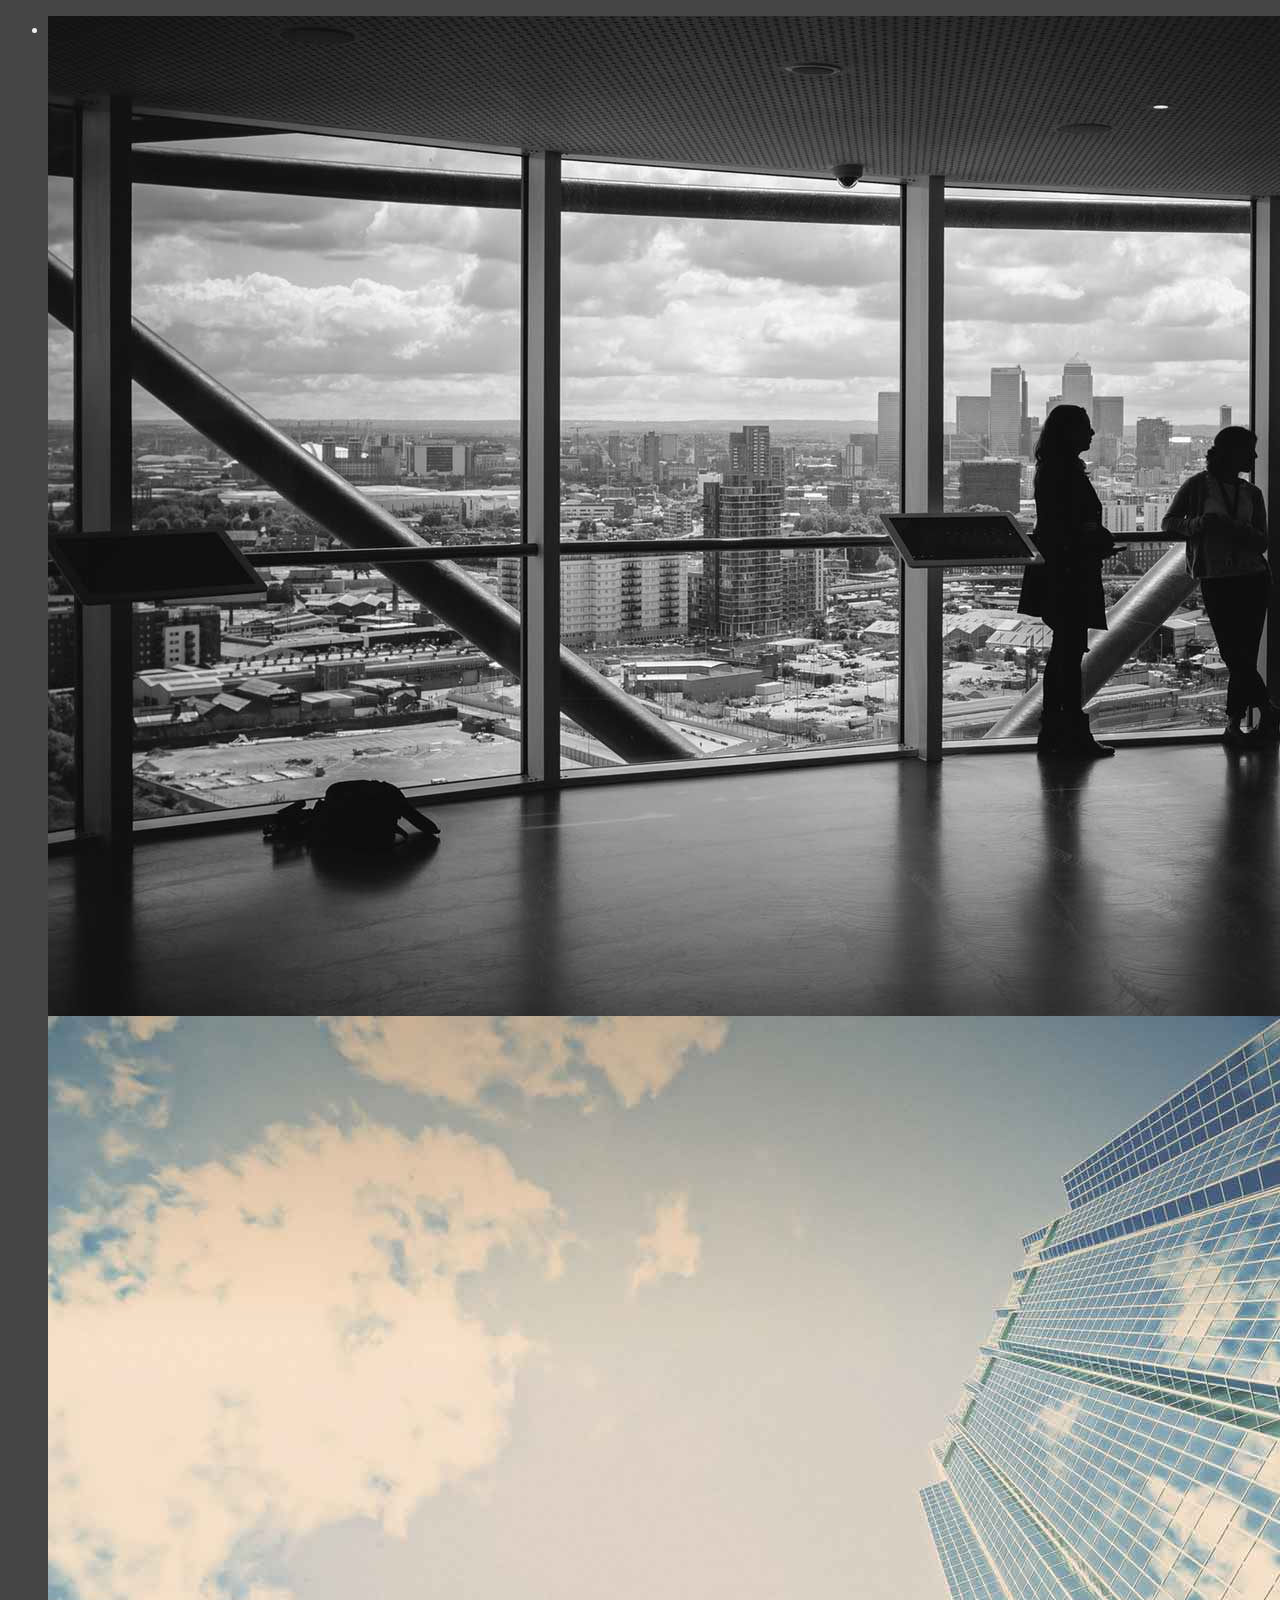
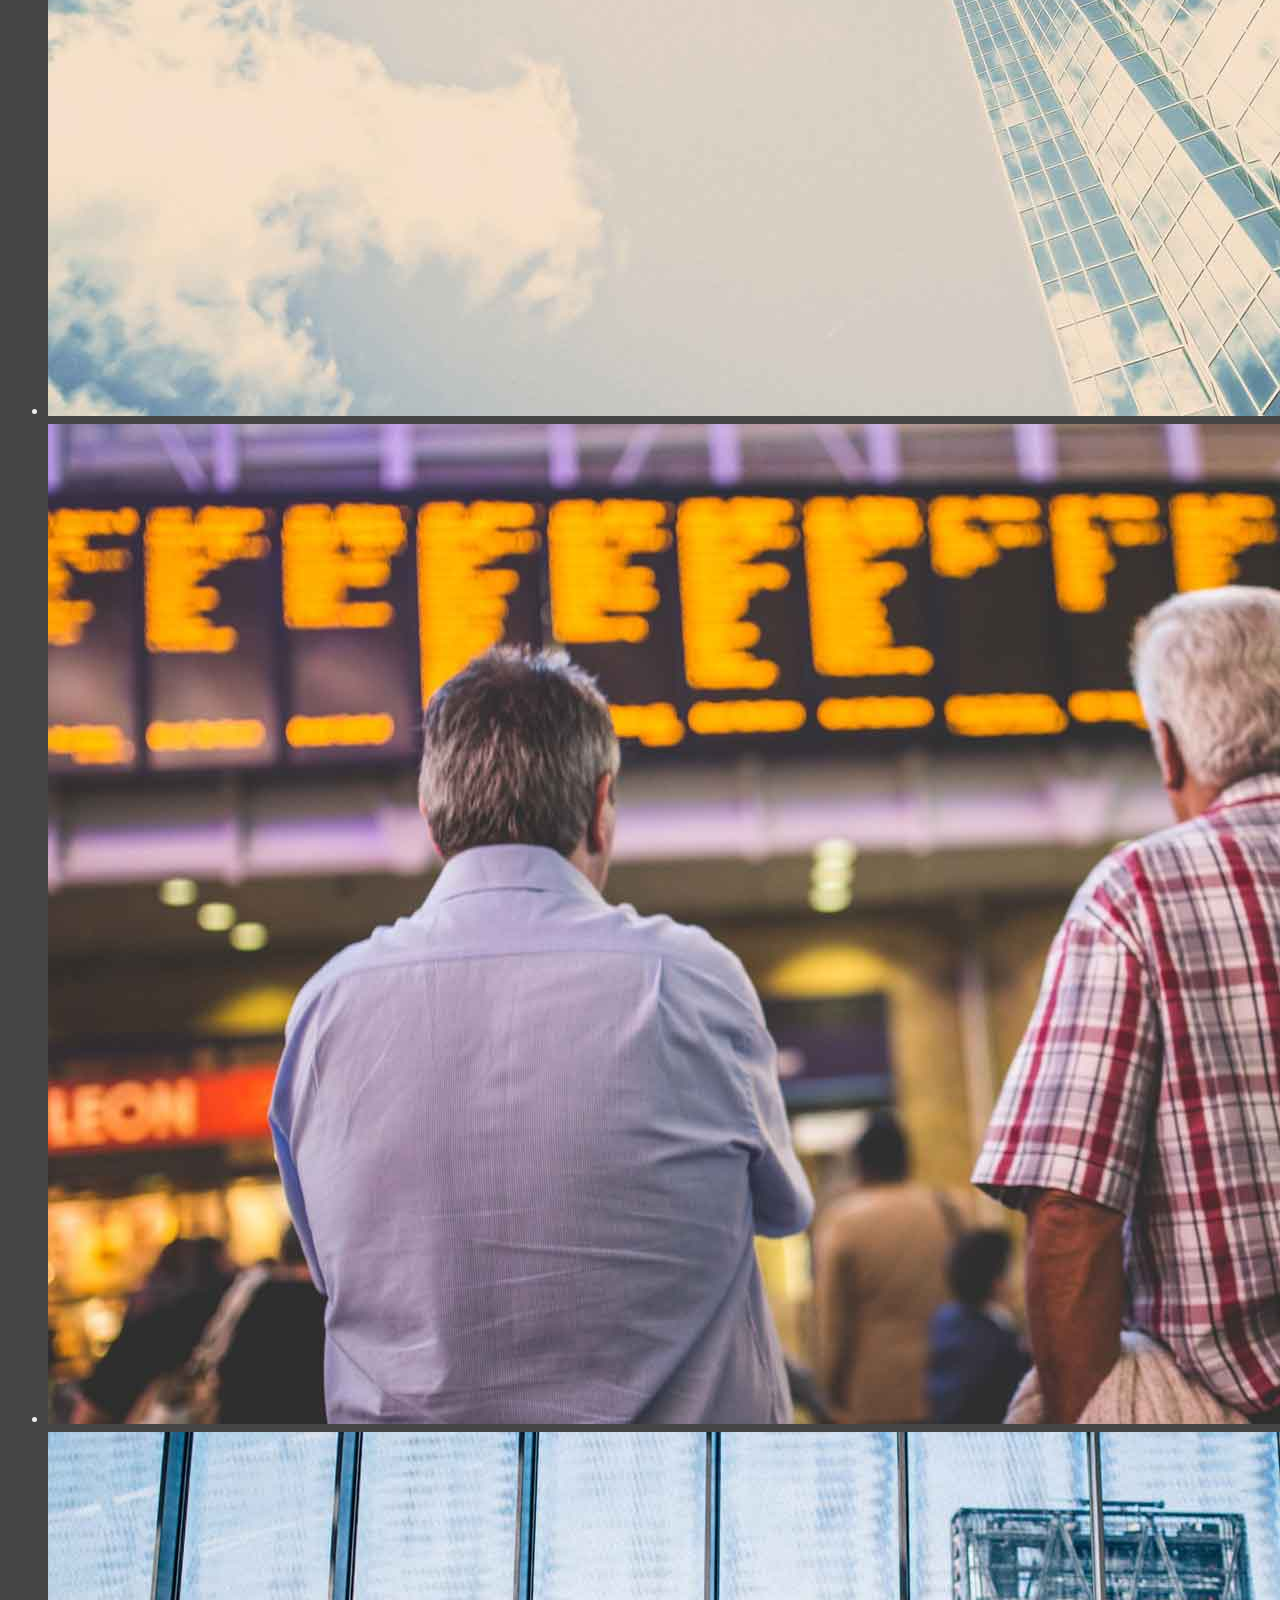
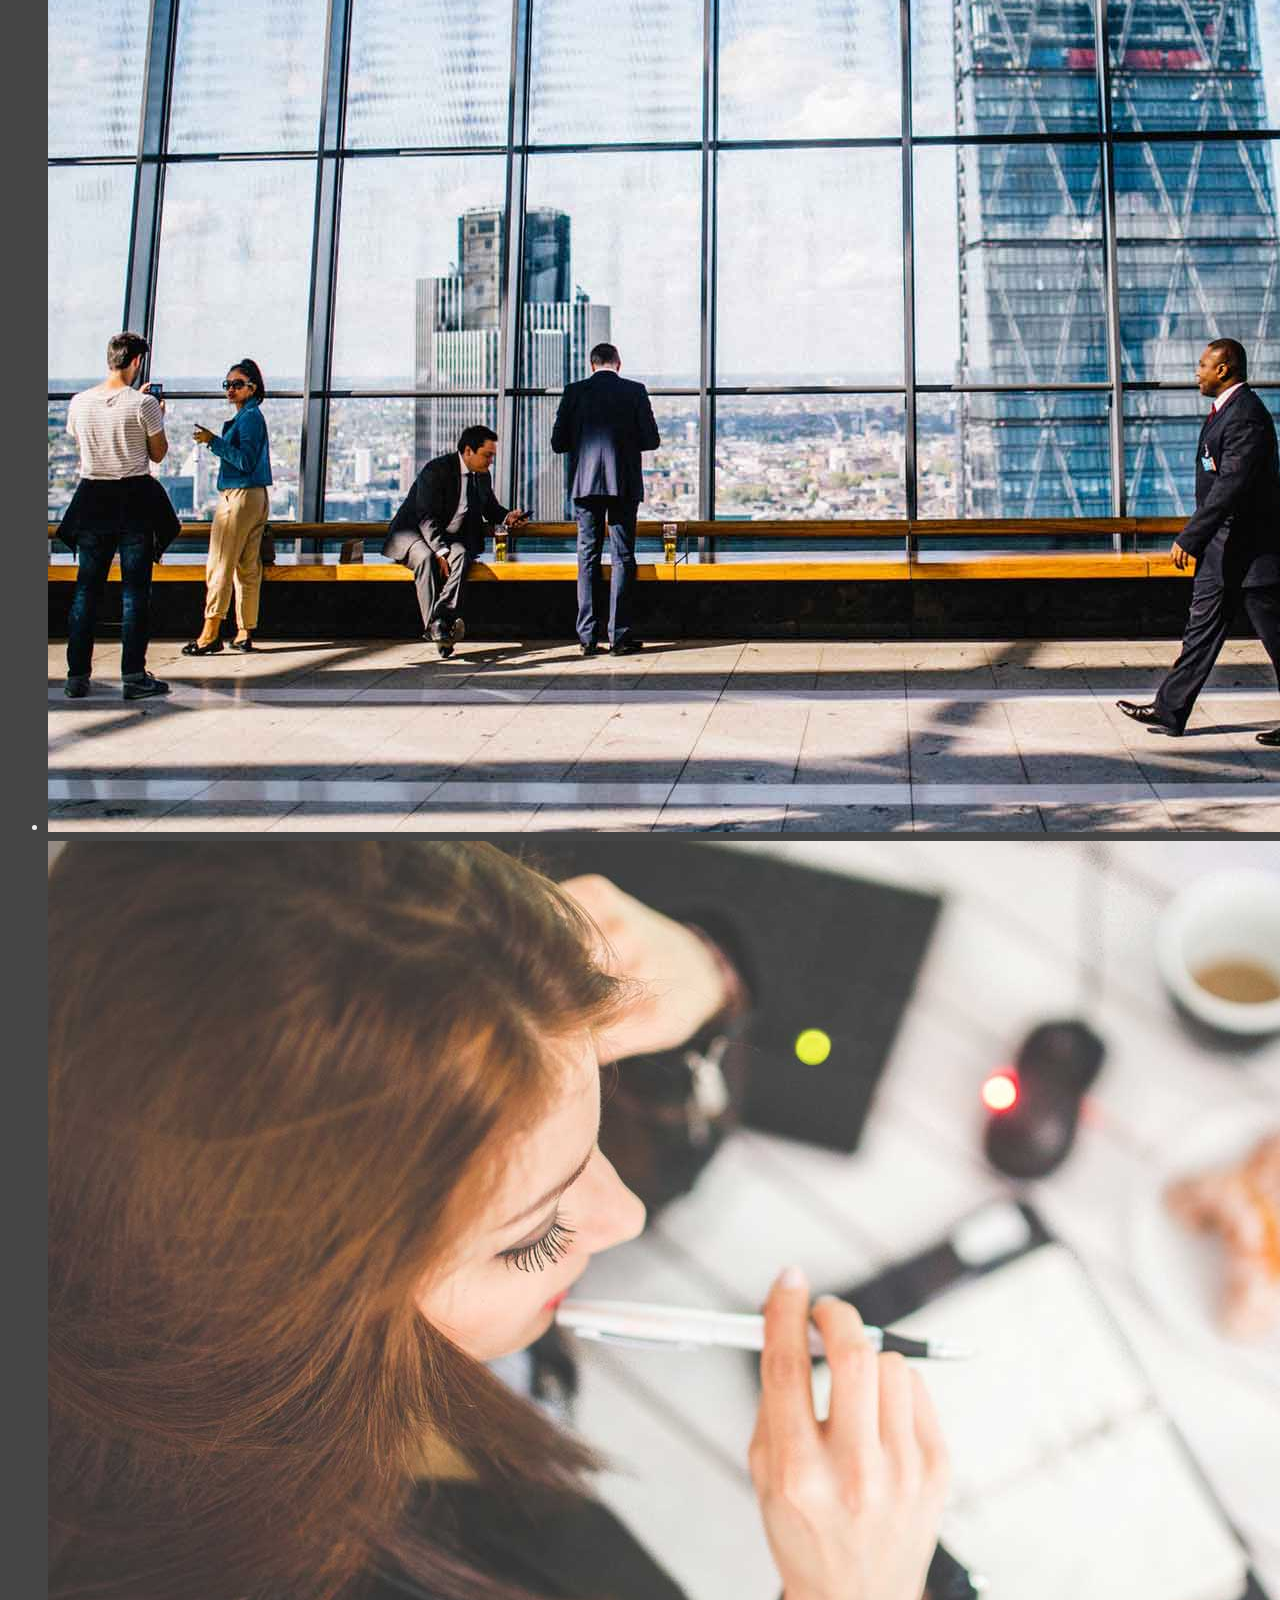
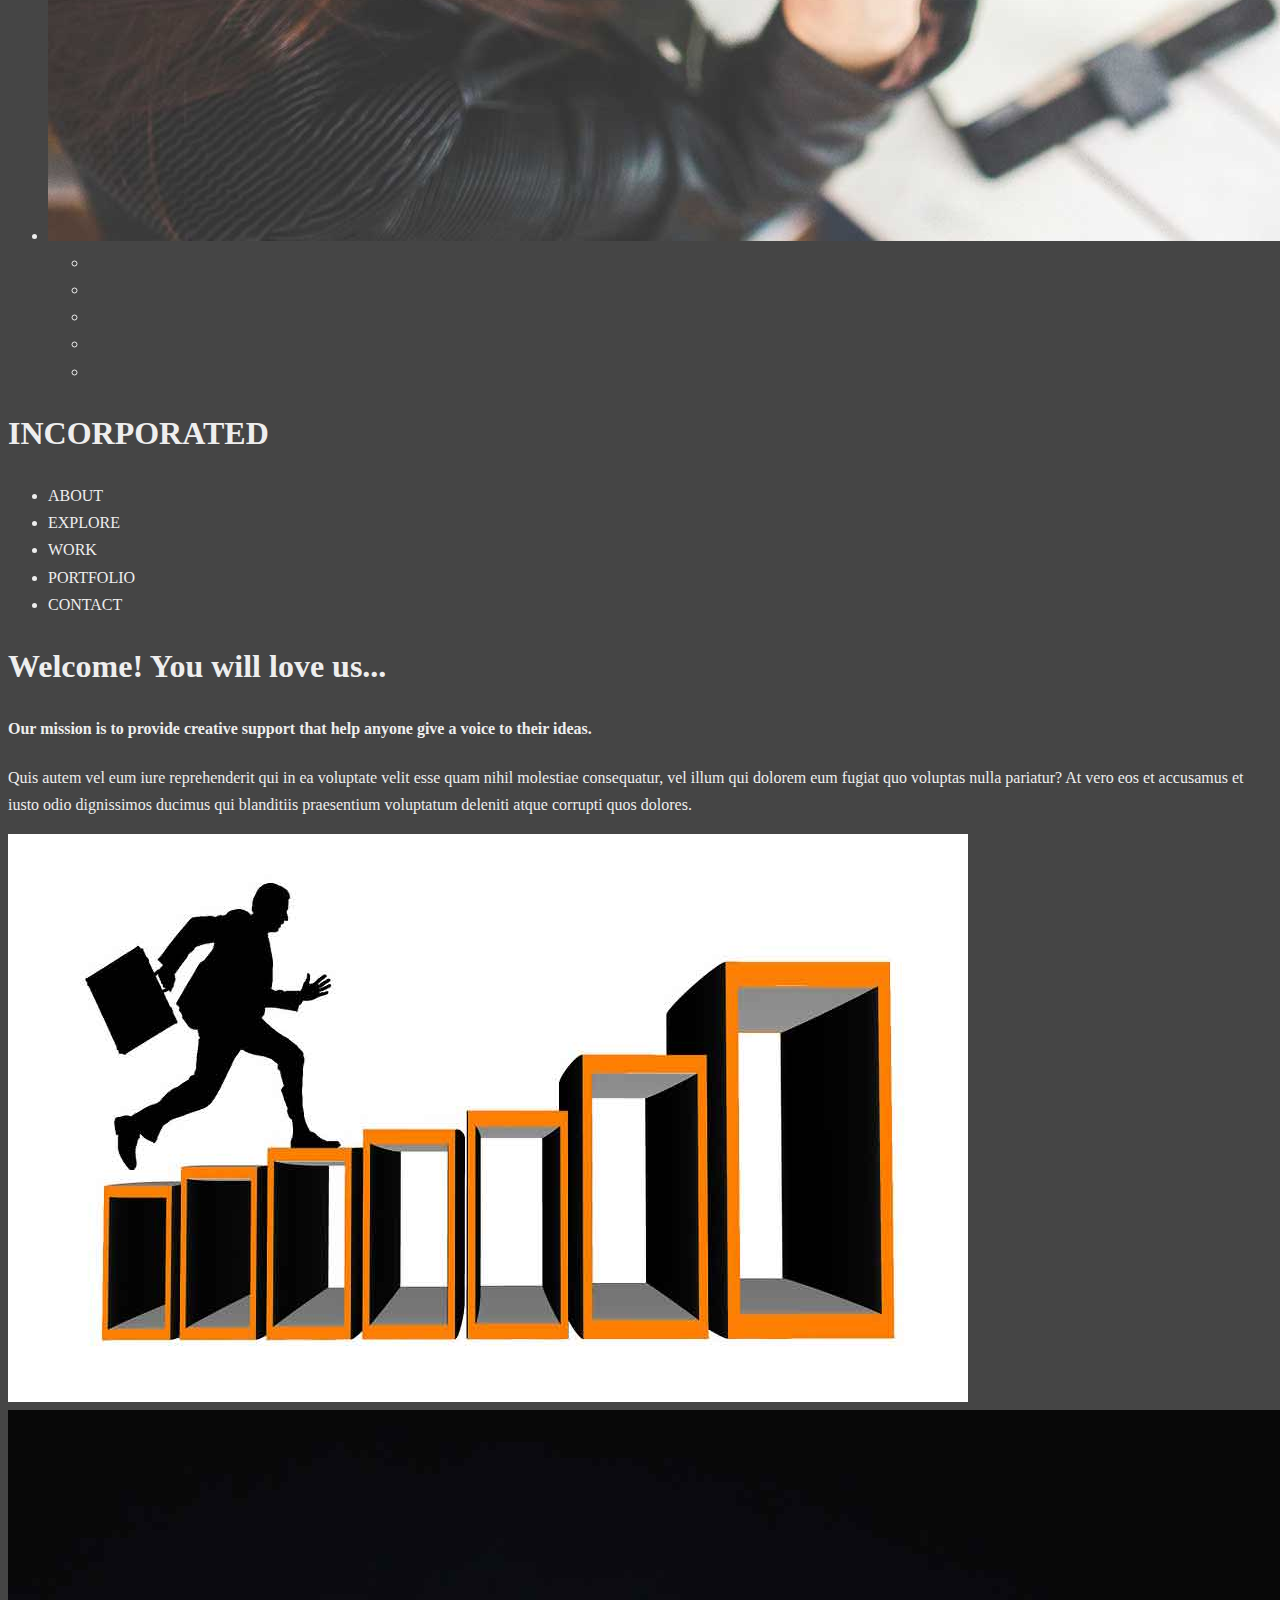
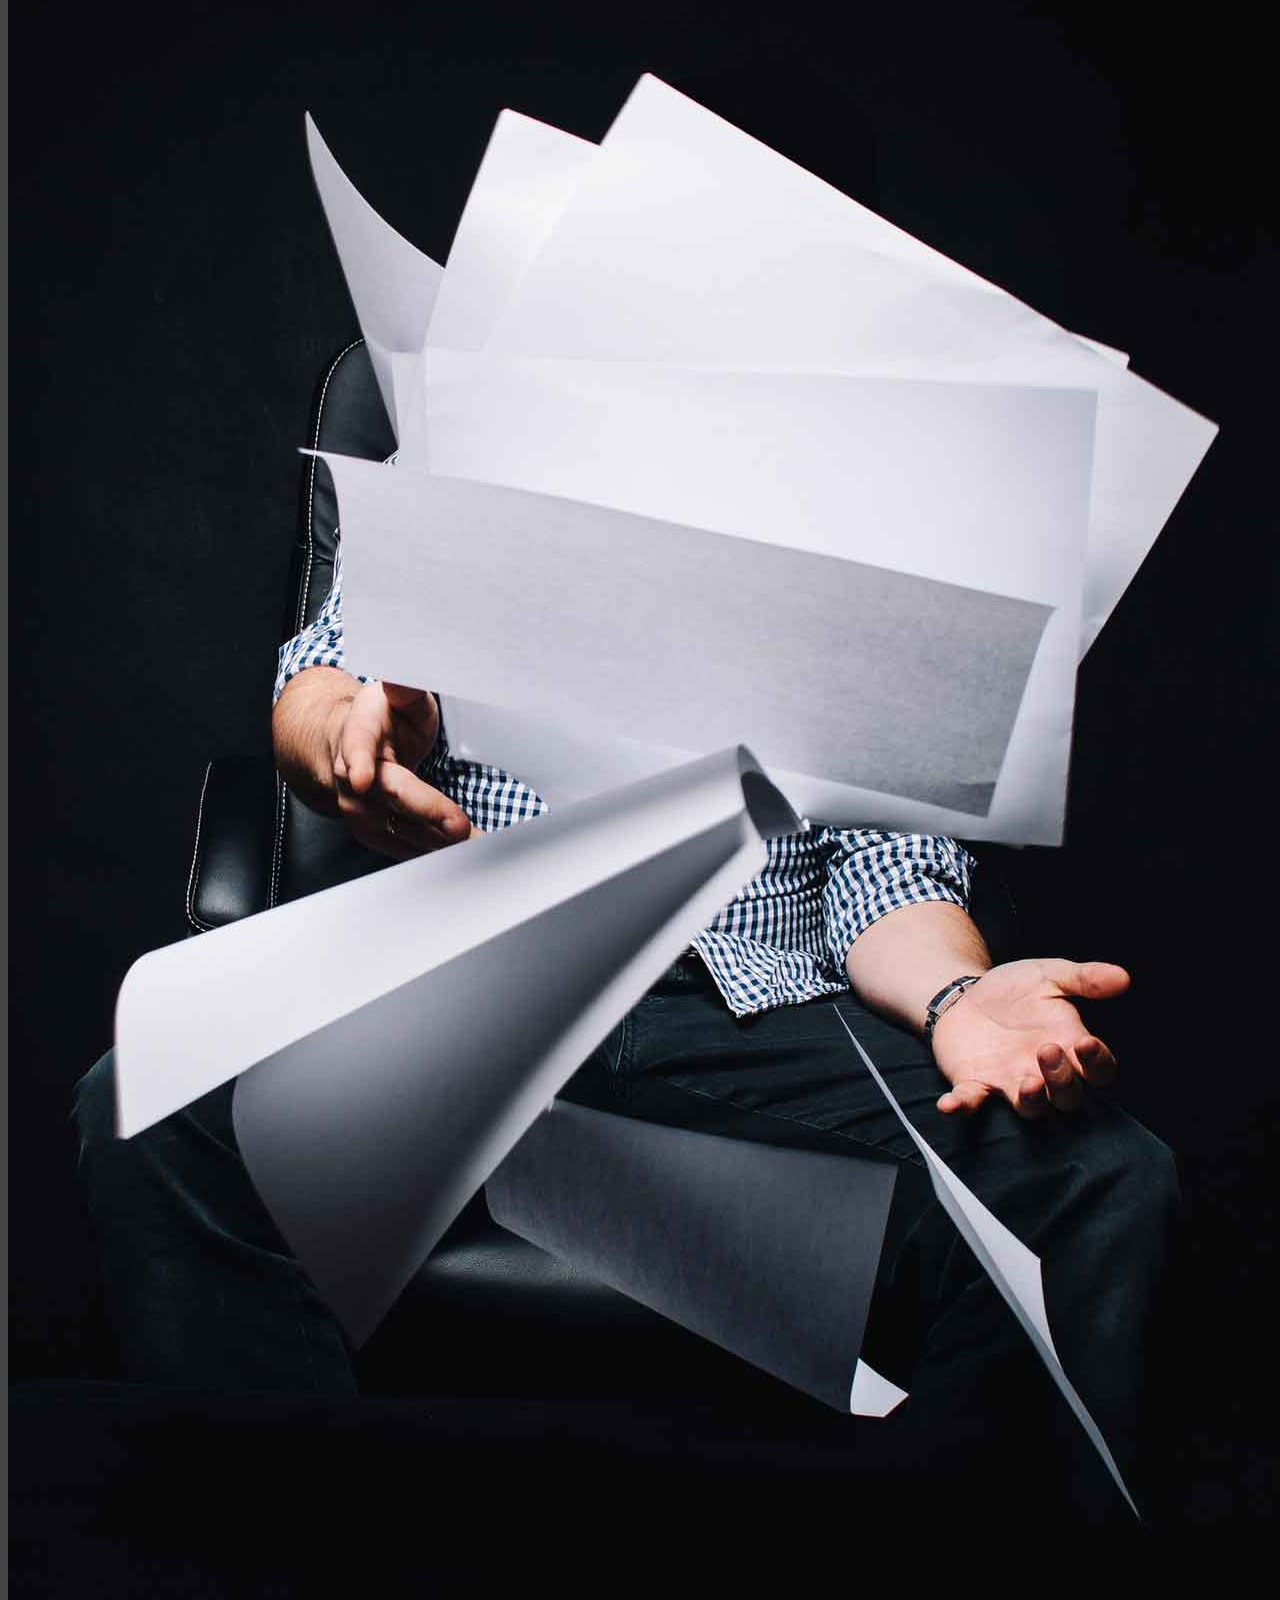
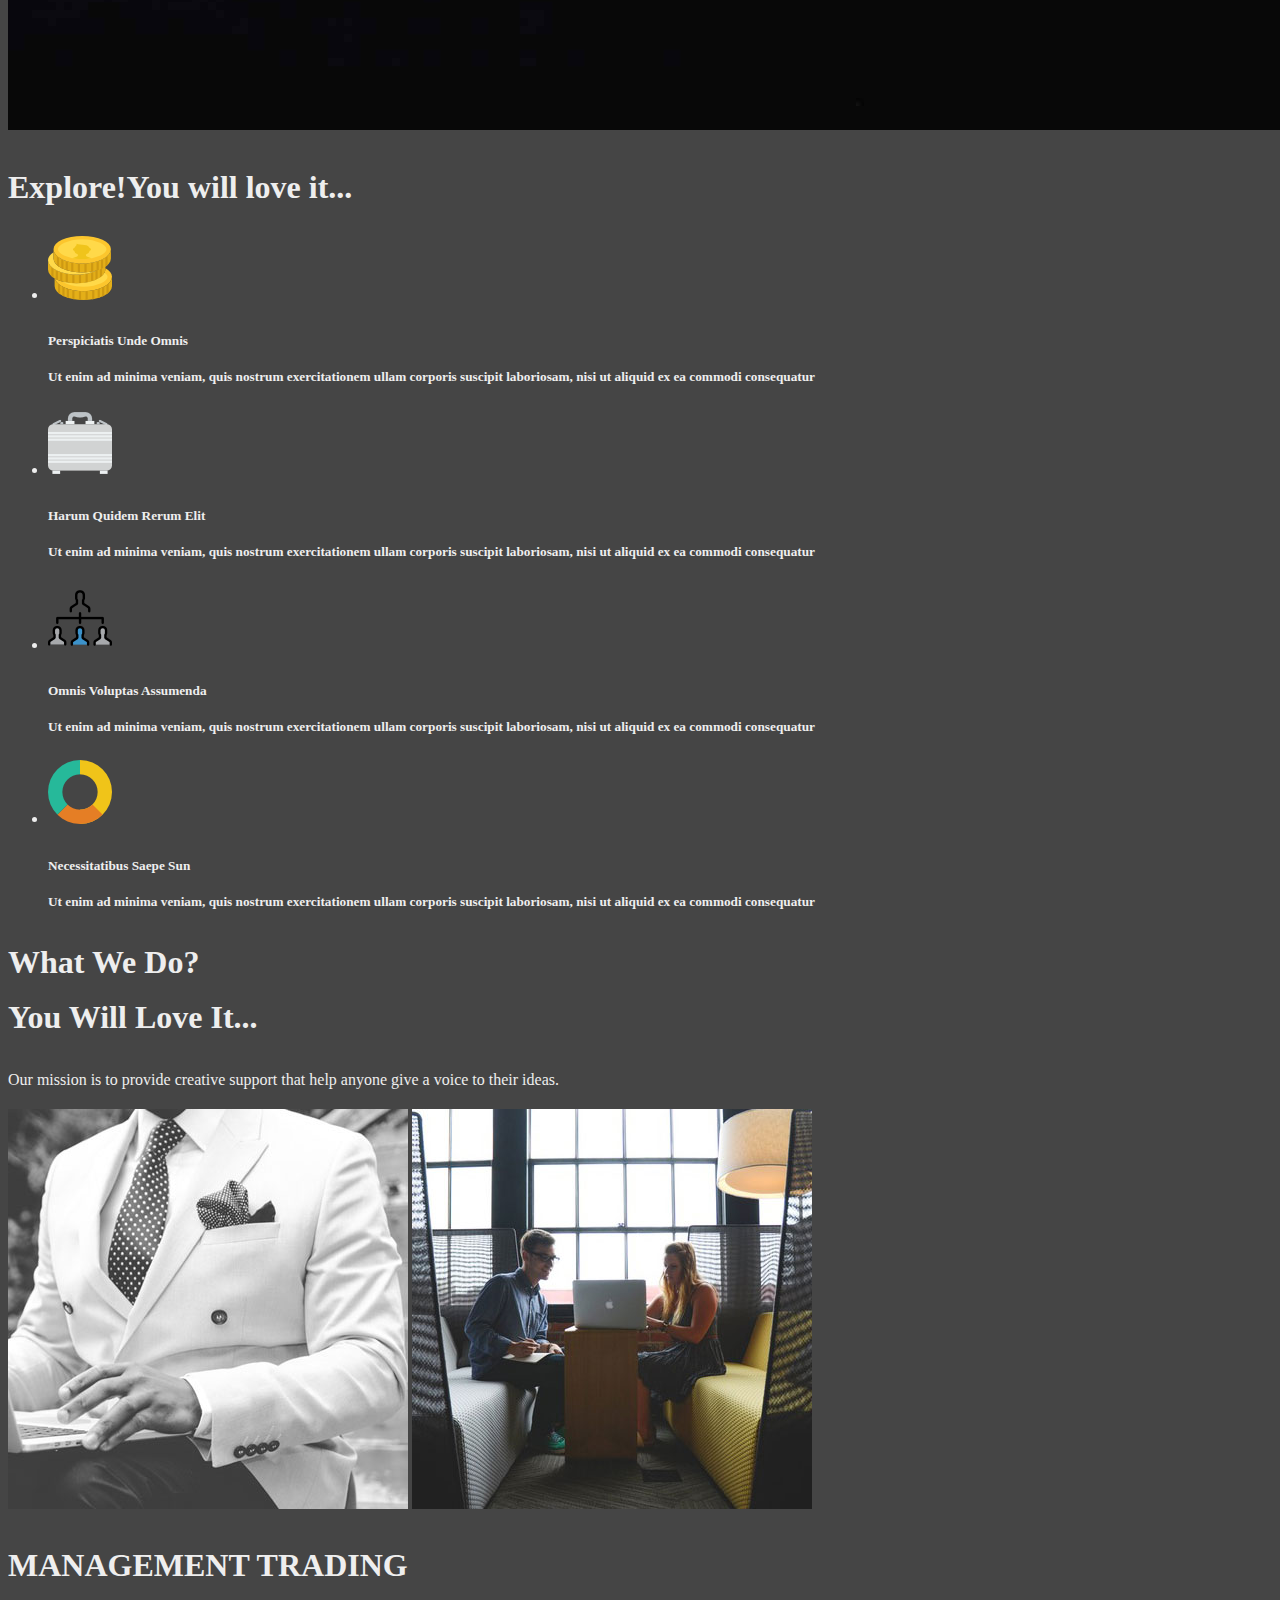
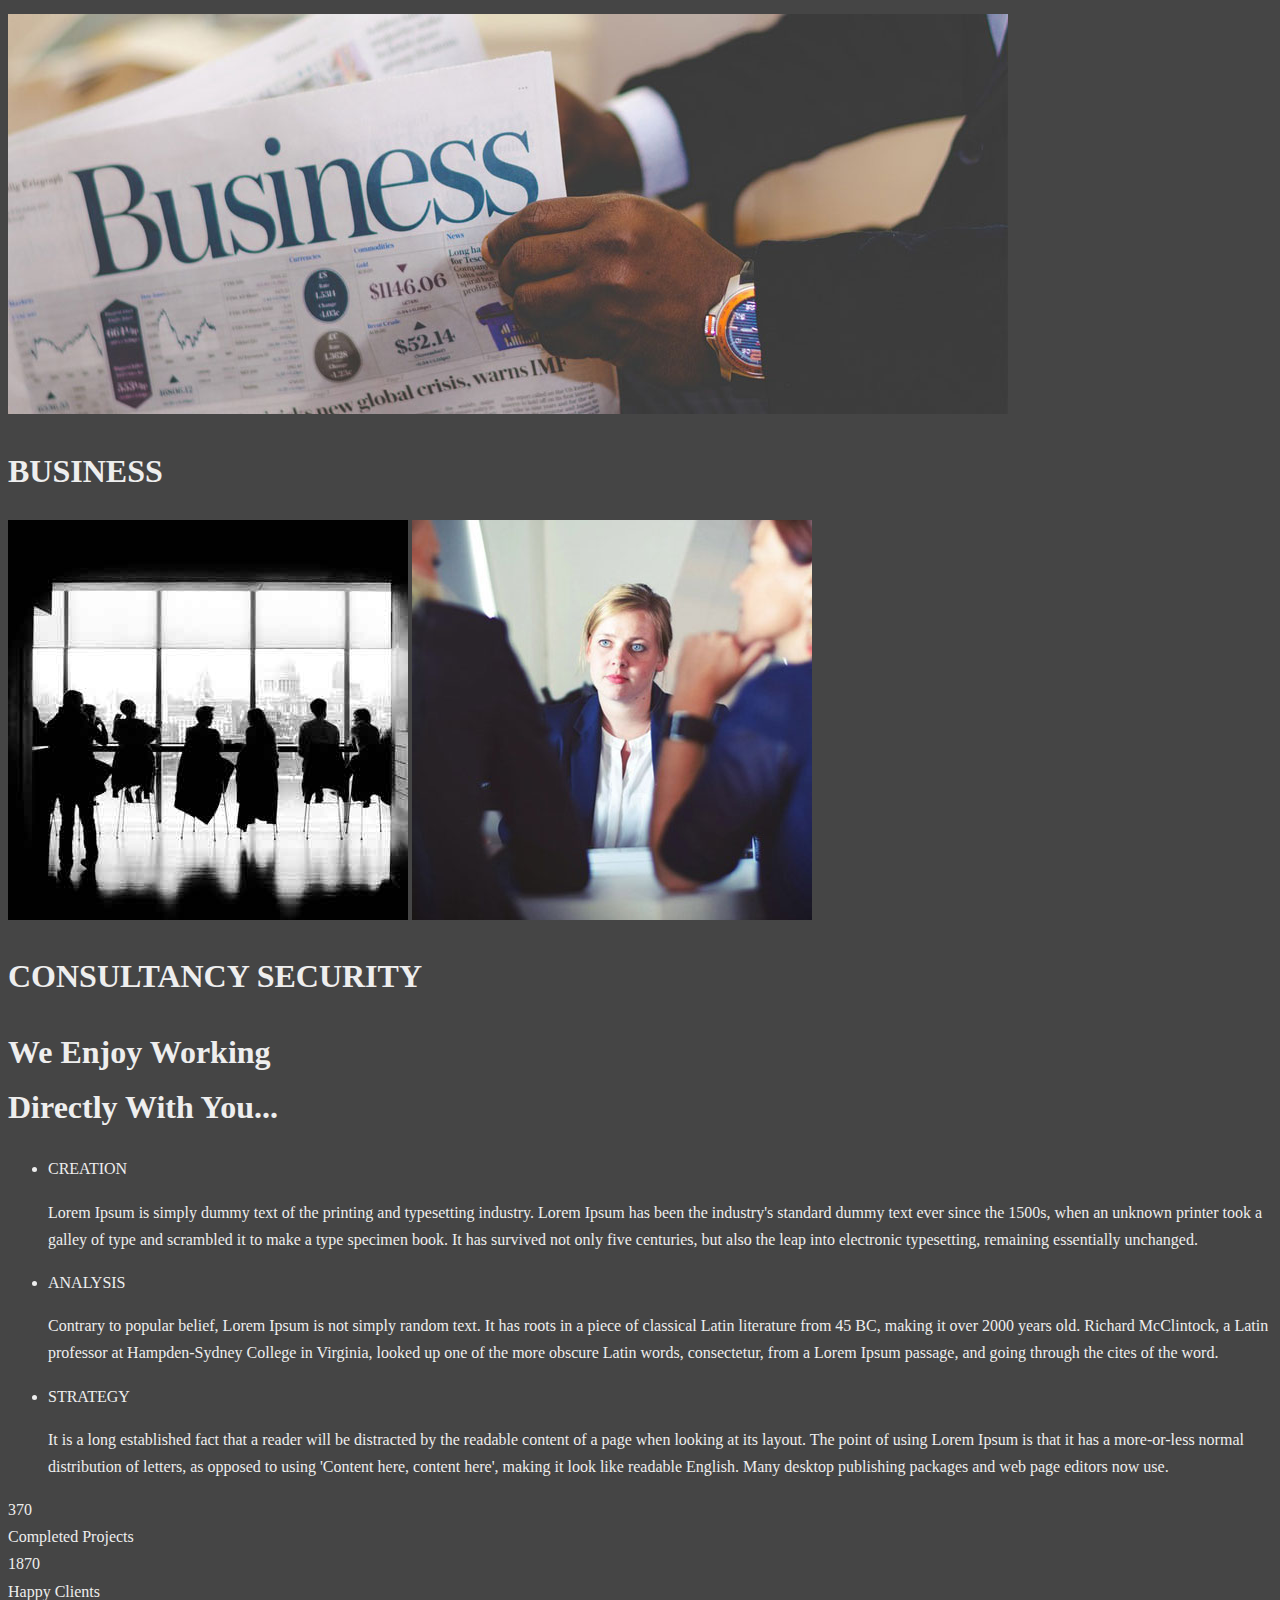
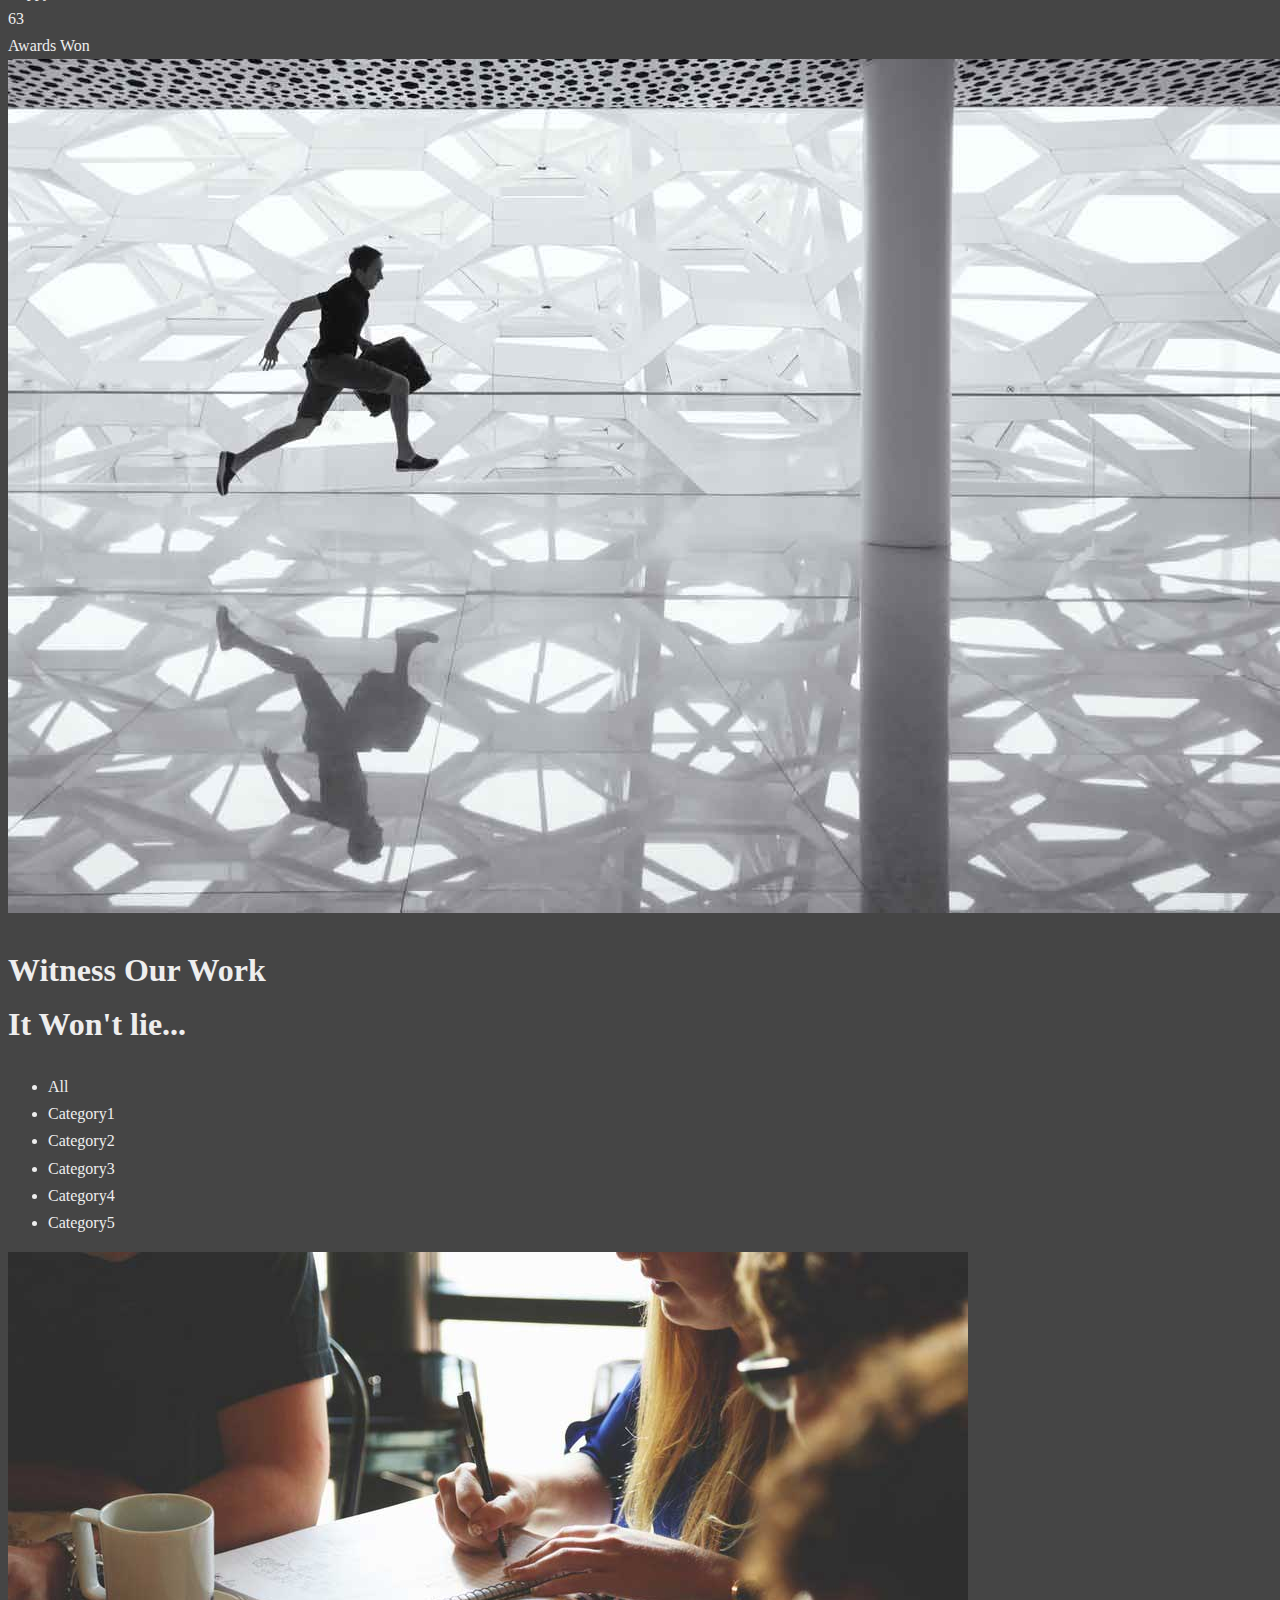
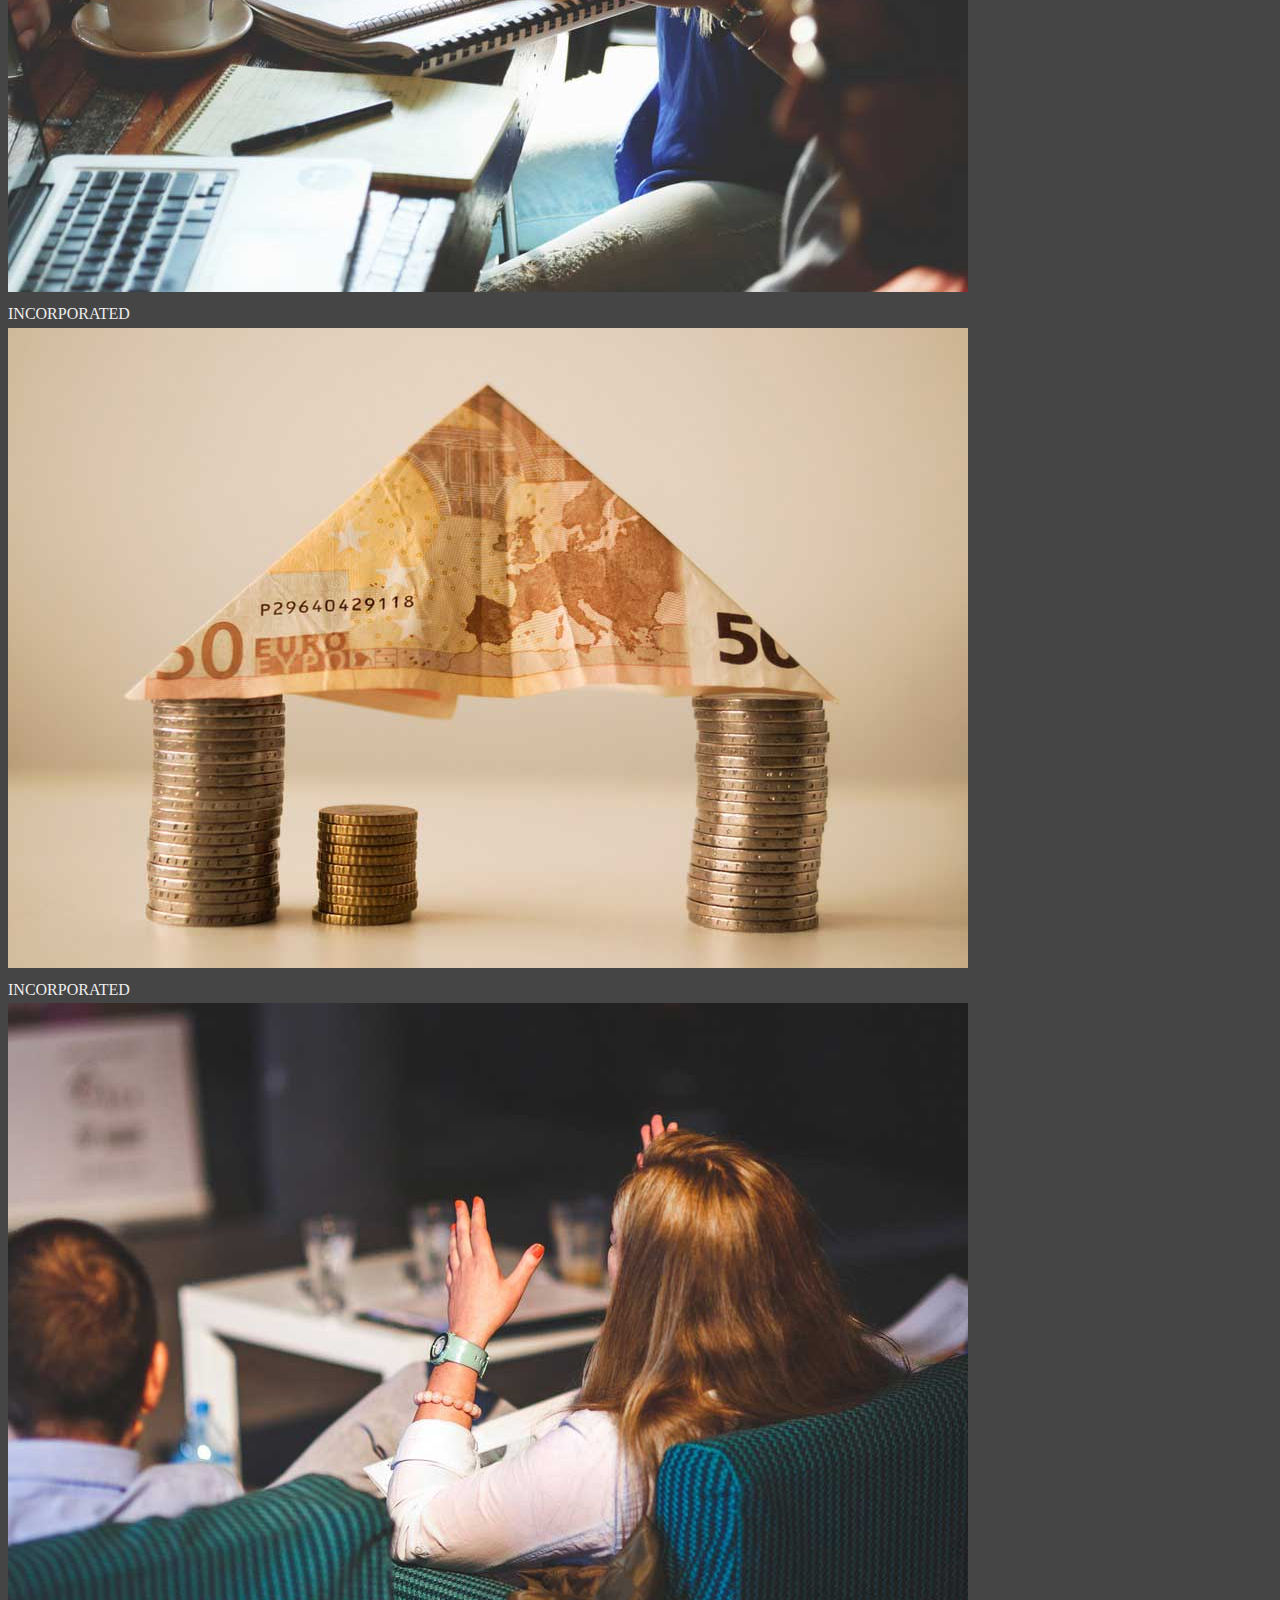
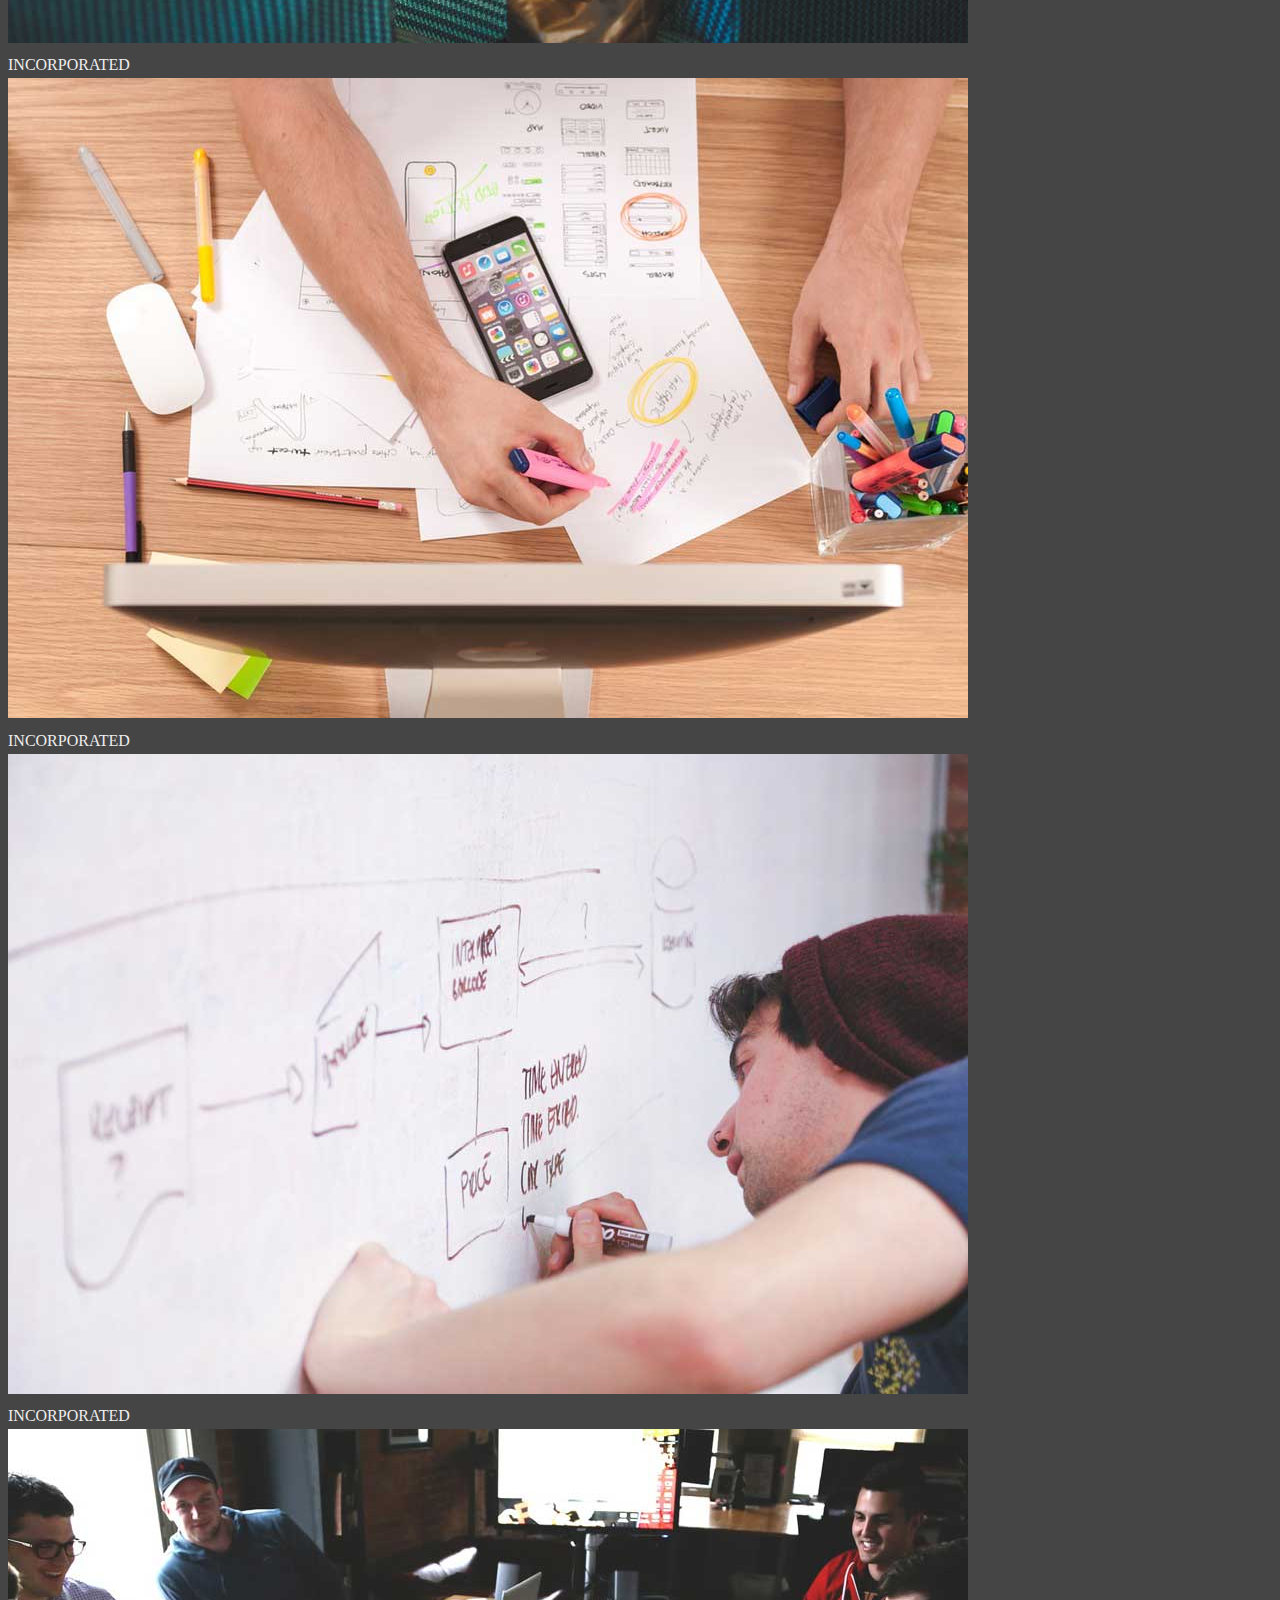
<file: index1.html>
<!DOCTYPE html>
<html>
	<head>
		<meta charset="utf-8" />
		<title>home</title>
	</head>
	<link rel="stylesheet" href="css/main.css">
	<script src="js/move.js"></script>
	<script type="text/javascript" src="js/all.js" ></script>
	<link media="(max-width:1500px)" rel="stylesheet" href="css/mobile.css">
	<link media="(max-width:1000px)" rel="stylesheet" href="css/small.css" />
	<body>
	<div id="header">
	
		<ul class="top_bg">
			<li><img src="img/slide-1.jpg" style="display: block;"  class="T_bg"></li>
			<li><img src="img/slide-2.jpg" class="T_bg"></li>
			<li><img src="img/slide-3.jpg" class="T_bg"></li>
			<li><img src="img/slide-4.jpg" class="T_bg"></li>
			<li><img src="img/slide-5.jpg" class="T_bg"></li>
			<div class="bg"></div>
				<ul class="Btn">
					<li id="active" class="Next"></li>
					<li class="Next"></li>
					<li class="Next"></li>
					<li class="Next"></li>
					<li class="Next"></li>
				</ul>
		</ul>
		<div class="nav ">
			<h1><a href="#" class="one">INCORPORATED</a></h1>
		<ul class="list">
			
			<li><a href="#">ABOUT</a></li>
			<li><a href="#">EXPLORE</a></li>
			<li><a href="#">WORK</a></li>
			<li><a href="#">PORTFOLIO</a></li>
			<li><a href="#">CONTACT</a></li>
		</ul>
		</div>
	</div>
	<div id="content1" >
		<div class="C1_left">
		<h1>
			<span>Welcome!</span>
			You will love us...
		</h1>
		<h4>Our mission is to provide creative support that help anyone give a voice to their ideas.</h4>
		<p>Quis autem vel eum iure reprehenderit qui in ea voluptate velit esse quam nihil molestiae consequatur, vel illum qui dolorem eum fugiat quo voluptas nulla pariatur? At vero eos et accusamus et iusto odio dignissimos ducimus qui blanditiis praesentium voluptatum deleniti atque corrupti quos dolores.</p>
		</div>
		<div class="C1_right"><img src="img/about.jpg"></div>
	</div>
	<div id="content2">
		<div class="C2_left"><img src="img/explore.jpg"></div>
		<div class="C2_right">
			<h1>
				<span>Explore!</span>You will love it...
			</h1>
			<ul>
				<li><span><img src="img/explore-1.png"></span>
					<h5>Perspiciatis Unde Omnis<p>Ut enim ad minima veniam, quis nostrum exercitationem ullam corporis suscipit laboriosam, nisi ut aliquid ex ea commodi consequatur</p></h5></li>
				<li><span><img src="img/explore-2.png"></span>
					<h5>Harum Quidem Rerum Elit<p>Ut enim ad minima veniam, quis nostrum exercitationem ullam corporis suscipit laboriosam, nisi ut aliquid ex ea commodi consequatur</p></h5></li>
				<li><span><img src="img/explore-3.png"></span>
					<h5>Omnis Voluptas Assumenda<p>Ut enim ad minima veniam, quis nostrum exercitationem ullam corporis suscipit laboriosam, nisi ut aliquid ex ea commodi consequatur</p></h5></li>
				<li><span><img src="img/explore-4.png"></span>
					<h5>Necessitatibus Saepe Sun<p>Ut enim ad minima veniam, quis nostrum exercitationem ullam corporis suscipit laboriosam, nisi ut aliquid ex ea commodi consequatur</p></h5></li>
			</ul>
		</div>
	</div>
	<div id="content3">
		<div class="C3_left">
			<h1><span>What We Do?</span></br>
				You Will Love It...
			</h1>
			<p>Our mission is to provide creative support that help anyone give a voice to their ideas.</p>
		</div>
		<div class="C3_right">
			<img src="img/do-2.jpg">
			<img src="img/do-3.jpg">
			<h1><span>MANAGEMENT</span>
				TRADING
			</h1>
		</div>
	</div>
	<div id="contnet4">
		<div class="C4_left">
			<img src="img/do-1.jpg">
			<h1>BUSINESS</h1>
		</div>
		<div class="C4_right">
			<img src="img/do-4.jpg">
			<img src="img/do-5.jpg">
			<h1><span>CONSULTANCY</span>
				SECURITY
			</h1>
		</div>
	</div>
	<div id="content5">
		<div class="C5_left">
			<h1><span>We Enjoy Working</span></br>
			Directly With You...
			</h1>
			<ul class="C5_ul">
				<li id="C5_btn">CREATION
					<p  id="C5_p" class="C5_pp">Lorem Ipsum is simply dummy text of the printing and typesetting industry. Lorem Ipsum has been the industry's standard dummy text ever since the 1500s, when an unknown printer took a galley of type and scrambled it to make a type specimen book. It has survived not only five centuries, but also the leap into electronic typesetting, remaining essentially unchanged.</p>
				</li>
				<li>ANALYSIS
					<p class="C5_pp">Contrary to popular belief, Lorem Ipsum is not simply random text. It has roots in a piece of classical Latin literature from 45 BC, making it over 2000 years old. Richard McClintock, a Latin professor at Hampden-Sydney College in Virginia, looked up one of the more obscure Latin words, consectetur, from a Lorem Ipsum passage, and going through the cites of the word.</p>
				</li>
				<li>STRATEGY
					<p class="C5_pp">It is a long established fact that a reader will be distracted by the readable content of a page when looking at its layout. The point of using Lorem Ipsum is that it has a more-or-less normal distribution of letters, as opposed to using 'Content here, content here', making it look like readable English. Many desktop publishing packages and web page editors now use.</p>
				</li>
			</ul>
			<div id="C5_l_num1"></div>
				<div class="C5_l_b1">
					Completed Projects
				</div>
				<div id="C5_l_num2"></div>
				<div class="C5_l_b2">
					Happy Clients
				</div>
				<div id="C5_l_num3"></div>
				<div class="C5_l_b3">
					Awards Won
				</div>
		</div>
		<div class="C5_right">
			<img src="img/work.jpg">
		</div>
	</div>
	<div id="content6">
		<h1><span>Witness Our Work</span></br>
			It Won't lie...
		</h1>
		<ul class="C6_btn">
			<li class="C6_all" id="C6_active">All</li>
			<li>Category1</li>
			<li>Category2</li>
			<li>Category3</li>
			<li>Category4</li>
			<li>Category5</li>
		</ul>
		<div class="C6_box_img">
			<div class="C6_img">
				<div class="C6_img1">
				<img src="img/portfolio-1.jpg" >
				<div  class="fk1">INCORPORATED</div>
				</div>
				<div class="C6_img2">
				<img src="img/portfolio-2.jpg">
				<div class="fk2">INCORPORATED</div>
				</div>
				<div class="C6_img3">
				<img src="img/portfolio-3.jpg" >
				<div class="fk3">INCORPORATED</div>
				</div>
				<div class="C6_img4">
				<img src="img/portfolio-4.jpg" >
				<div class="fk4">INCORPORATED</div>
				</div>
				<div class="C6_img5">
				<img src="img/portfolio-5.jpg" >
				<div class="fk5">INCORPORATED</div>
				</div>
				<div class="C6_img6">
				<img src="img/portfolio-6.jpg" >
				<div class="fk6">INCORPORATED</div>
				</div>
				
				<div class="C6_img7">
				<img src="img/portfolio-7.jpg" >
				<div class="fk7">INCORPORATED</div>
				</div>
				<div class="C6_img8">
				<img src="img/portfolio-8.jpg" >
				<div class="fk8">INCORPORATED</div>
				</div>
				<div class="C6_img9">
				<img src="img/portfolio-9.jpg" >
				<div class="fk9">INCORPORATED</div>
				</div>
			</div>
		</div>
	</div>
	<div id="content7">
		<div class="C7_left">
			<img src="img/feedback.jpg">
		</div>
		<div class="C7_right">
			<h1><span>What People Say</span></br>
				They Mean It...
			</h1>
			<p>Lorem ipsum dolor sit amet, consectetur adipisicing elit, sed do eiusmod	tempor incididunt ut labore et dolore magna aliqua. Ut enim ad minim veniam, quis nostrud exercitation ullamco laboris nisi ut aliquip ex ea commodo consequat. Duis aute irure dolor in reprehenderit in voluptate velit esse cillum dolore eu fugiat nulla pariatur. Excepteur sint occaecat cupidatat non proident, sunt in culpa qui officia deserunt mollit anim id est laborum.</p>
			<h2>John Doe</h2>
		</div>
	</div>
	<div id="footer">
		<h1><span>Get In Touch!</span></br>
			It's Easy...
		</h1>
		<form>
			<div class="F_left">
			<input type="text" placeholder="YOUR NAME"  />
			<input type="text" placeholder="YOUR EMAIL"  />
		</br>
			<textarea placeholder="MESSAGE"></textarea>
		</br>
			<input type="button" value="SEND MESSAGE" class="F_btn" />
			</div>
			<div class="F_right">
				<h2 ><span>Follow Us! </span>
					It's Fun...
				</h2>
				<div class="F_img">
					<div class="F_img1"></div>
					<div class="F_img2"></div>
					<div class="F_img3"></div>
					<div class="F_img4"></div>
					<div class="F_img5"></div>
					<div class="F_img6"></div>
					<div class="F_img7"></div>
				</div>
				<p>Subscribe to our newsletter and we will inform you about newest projects and promotions.</p>
				<input type="text" placeholder="EMAIL" />
				<input type="button" value="SUBSCRIBE" class="F_btn" />
			</div>
		</form>
	</div>
	</body>
</html>
</file>
<file: css/main.css>
*{
	box-sizing: border-box;
	-moz-box-sizing: border-box;
}
body {
  background: #454545;
  line-height: 1.7;
}

a {
  text-decoration: none;
}

a, body {
  color: #eee;
}

.side-bar {
  float: left;
  width: 20%;
  position: fixed;
}

.side-bar > * {
  padding: 10px 15px;
}

.side-bar .nav a,
.side-bar .tag-list a {
  display: block;
  padding: 5px;
  color: #888;
  -webkit-transition: color 200ms;
  -o-transition: color 200ms;
  transition: color 200ms;
}

.side-bar .nav a:hover,
.side-bar .tag-list a:hover {
  color: #eee;
}

.side-bar .nav a {
  font-weight: 700;
}

.main {
  float: right;
  width: 80%;
  color: #454545;
}

.header .logo {
  line-height: 1;
  border: 5px solid #eee;
  padding: 10px 20px;
  font-size: 30px;
  display: inline-block;
  margin-bottom: 10px;
}

.article-list, .article {
  margin-right: 30%;
  background: #fff;
  padding: 20px 30px;
  -webkit-box-shadow: 0 0 3px 2px rgba(0,0,0,.2);
  box-shadow: 0 0 3px 2px rgba(0,0,0,.2);
}

.article-list .item  {
  margin-bottom: 25px;
}

.article-list .item .title,
.article .title {
  color: #454545;
  font-size: 22px;
  font-weight: 700;
}

.article-list .item .status,
.article .status {
  font-size: 13px;
  color: #ccc;
}

.article-list .item > *,
.article > * {
  margin: 10px 0;
}
#menu,#menu_cbox{
	display: none;
}
</file>
<file: css/mobile.css>
.side-bar{
	position: relative;
	width: 100%;
	float: none;
}
.main{
	width: 100%;
	padding-left:10px ;
	padding-right:10px ;
	
}
.article-list{margin: 0;}
.side-bar .nav,.side-bar .tag-list{
	text-align: center;
	display: none;
	}
#menu_cbox:checked ~ .nav,
#menu_cbox:checked ~ .tag-list{
	display: block;
}
#menu_cbox{display: none;}
#menu{position: absolute;right: 0;top: 10px;display: block;cursor: pointer;}
</file>
<file: css/small.css>
#header .nav{
	width: 950px;
	left: 20px;
}
.list li{
	margin-right: 25px;
}
.nav .list{
	left: 435px;
}
.C1_left{left: 50px;}
#content1 .C1_right{right: -55px;width: 440px;}
#content2 .C2_right{right: -921px;}
#footer{left: -355px}
</file>
